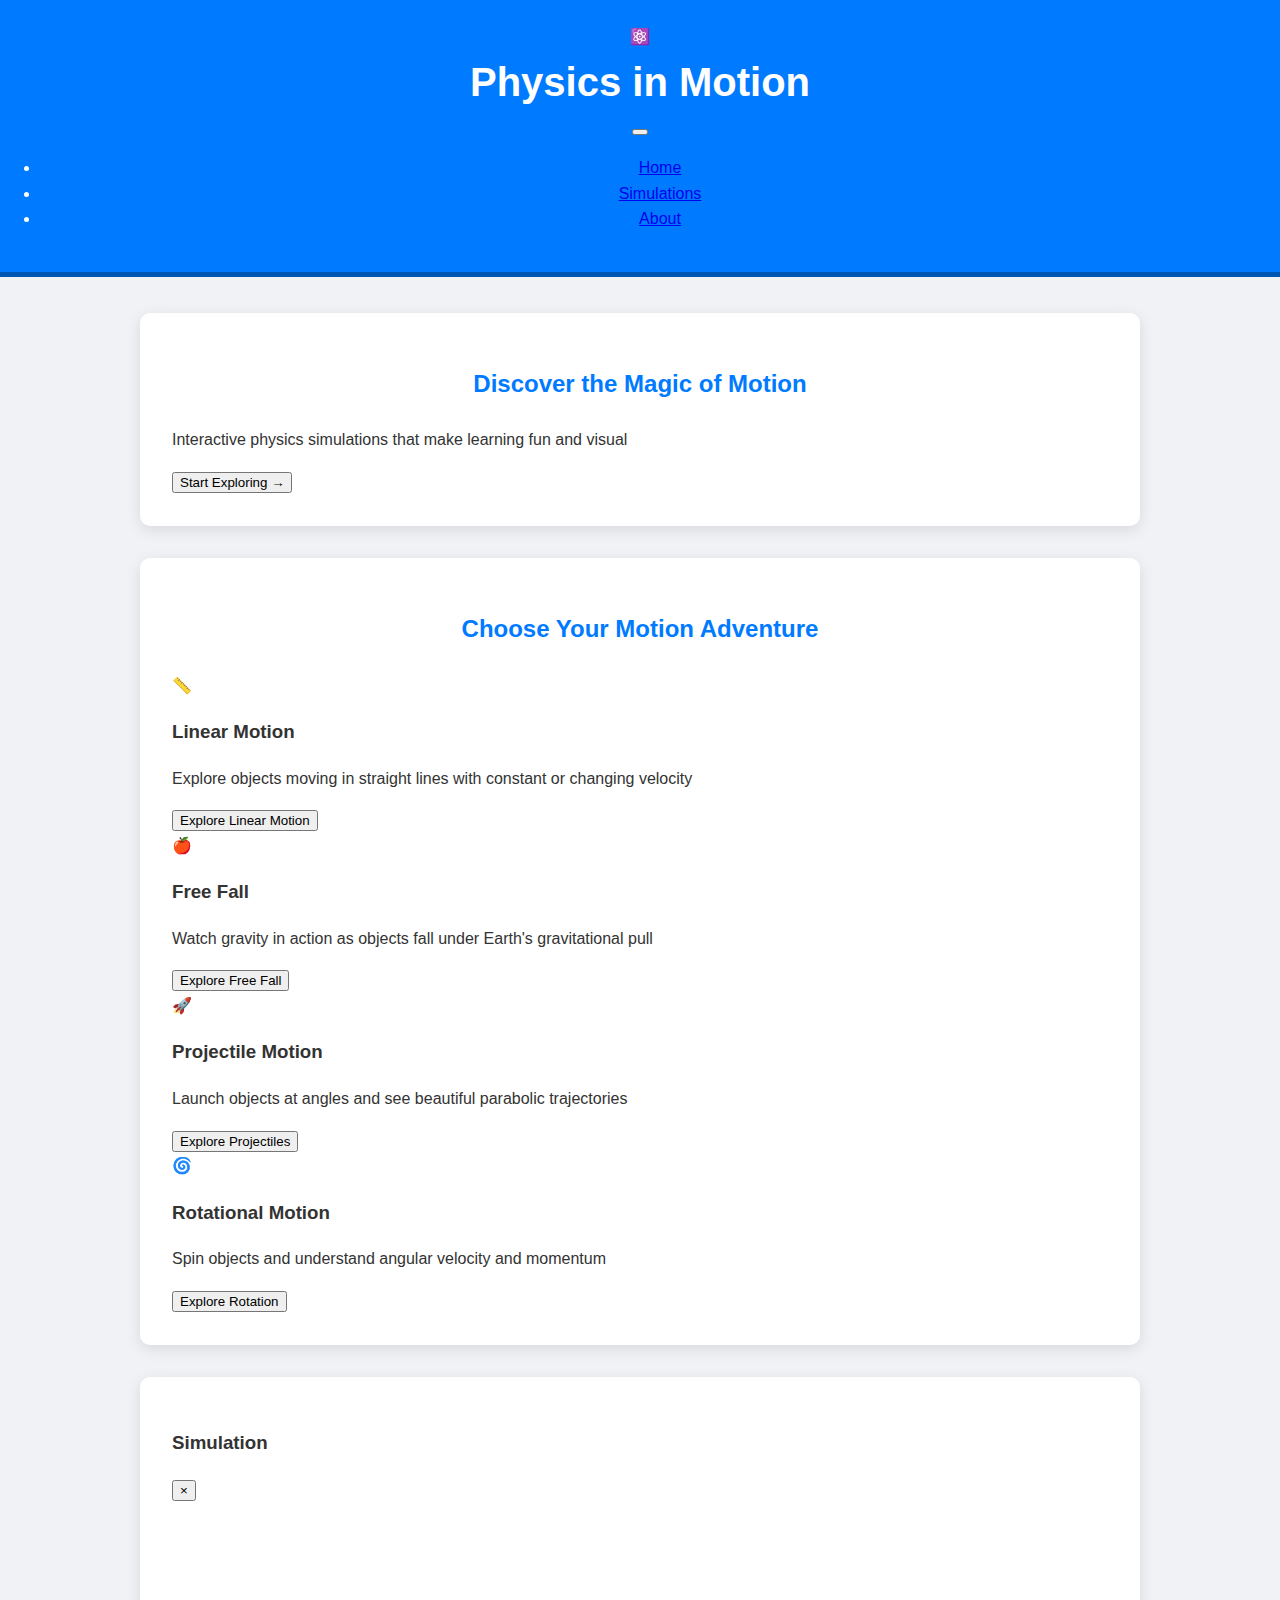
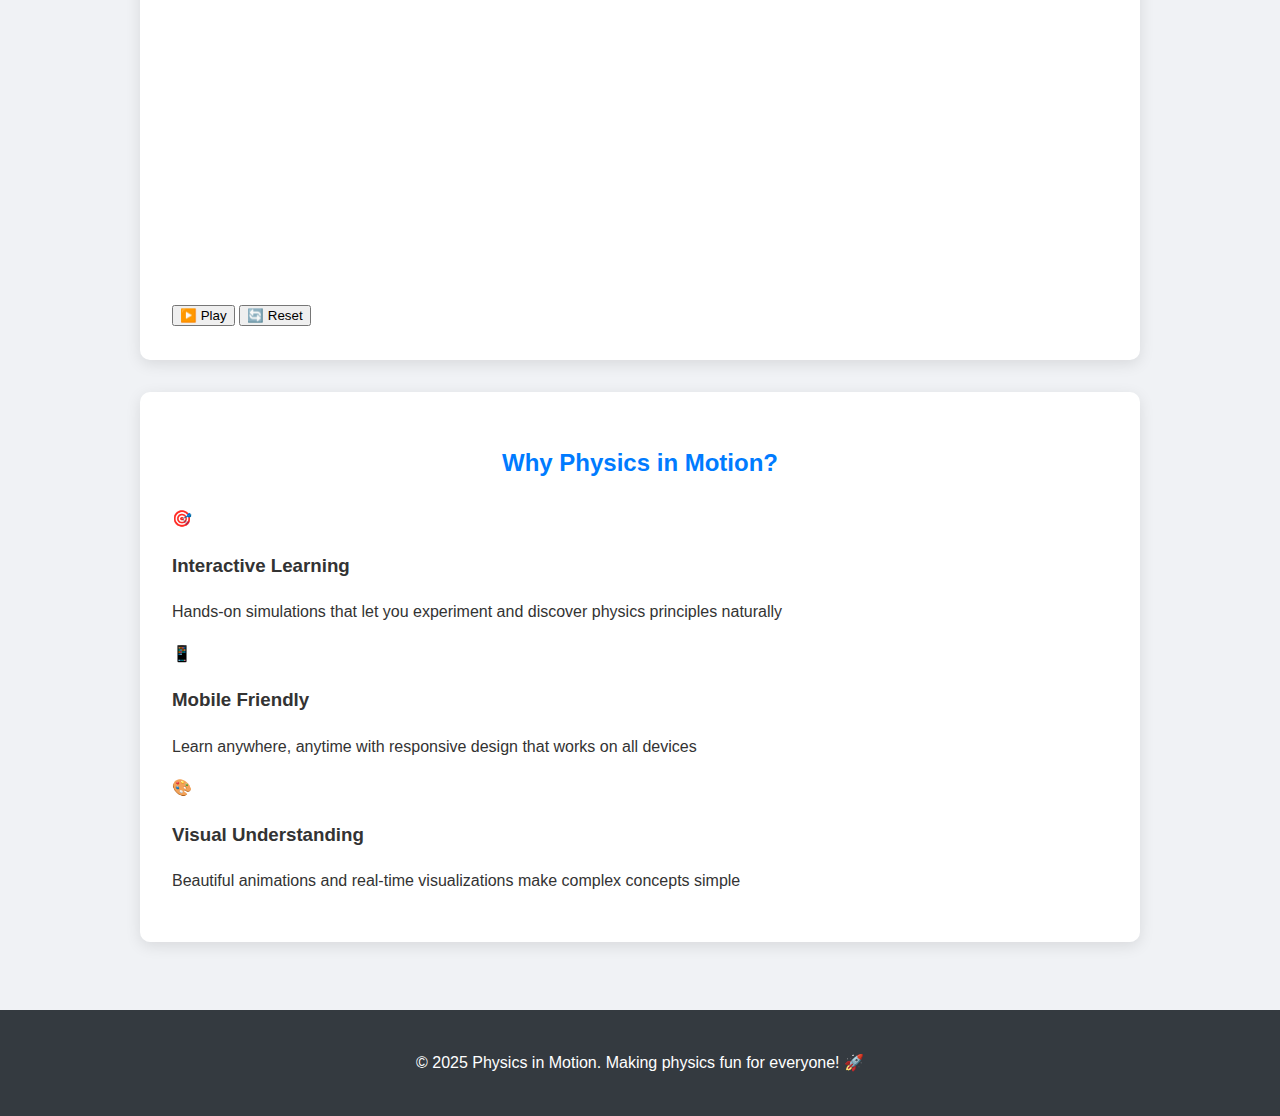
<file: index.html>
<!DOCTYPE html>
<html lang="en">
<head>
    <meta charset="UTF-8">
    <meta name="viewport" content="width=device-width, initial-scale=1.0">
    <title>Physics in Motion - Interactive Learning</title>
    <link rel="stylesheet" href="css/style.css">
    <link href="https://fonts.googleapis.com/css2?family=Orbitron:wght@400;700;900&family=Space+Grotesk:wght@300;400;500;600;700&display=swap" rel="stylesheet">
</head>
<body>
    <div class="cosmic-bg">
        <div class="stars"></div>
        <div class="floating-particles"></div>
    </div>

    <header class="header">
        <div class="container">
            <div class="logo">
                <div class="logo-icon">⚛️</div>
                <h1>Physics in Motion</h1>
            </div>
            <nav class="nav">
                <button class="nav-toggle" aria-label="Toggle navigation">
                    <span></span>
                    <span></span>
                    <span></span>
                </button>
                <ul class="nav-list">
                    <li><a href="#home" class="nav-link active">Home</a></li>
                    <li><a href="#simulations" class="nav-link">Simulations</a></li>
                    <li><a href="#about" class="nav-link">About</a></li>
                </ul>
            </nav>
        </div>
    </header>

    <main>
        <section id="home" class="hero">
            <div class="container">
                <div class="hero-content">
                    <h2 class="hero-title">Discover the Magic of Motion</h2>
                    <p class="hero-subtitle">Interactive physics simulations that make learning fun and visual</p>
                    <button class="cta-button" onclick="scrollToSimulations()">
                        Start Exploring
                        <span class="button-arrow">→</span>
                    </button>
                </div>
                <div class="hero-visual">
                    <div class="orbit-container">
                        <div class="central-object"></div>
                        <div class="orbit orbit-1">
                            <div class="orbiting-object"></div>
                        </div>
                        <div class="orbit orbit-2">
                            <div class="orbiting-object"></div>
                        </div>
                        <div class="orbit orbit-3">
                            <div class="orbiting-object"></div>
                        </div>
                    </div>
                </div>
            </div>
        </section>

        <section id="simulations" class="simulations">
            <div class="container">
                <h2 class="section-title">Choose Your Motion Adventure</h2>
                <div class="simulation-grid">
                    
                    <div class="simulation-card" data-type="linear">
                        <div class="card-icon">📏</div>
                        <h3>Linear Motion</h3>
                        <p>Explore objects moving in straight lines with constant or changing velocity</p>
                        <div class="card-preview">
                            <div class="linear-preview">
                                <div class="moving-dot"></div>
                                <div class="motion-line"></div>
                            </div>
                        </div>
                        <button class="card-button">Explore Linear Motion</button>
                    </div>

                    <div class="simulation-card" data-type="freefall">
                        <div class="card-icon">🍎</div>
                        <h3>Free Fall</h3>
                        <p>Watch gravity in action as objects fall under Earth's gravitational pull</p>
                        <div class="card-preview">
                            <div class="freefall-preview">
                                <div class="falling-object"></div>
                                <div class="ground-line"></div>
                            </div>
                        </div>
                        <button class="card-button">Explore Free Fall</button>
                    </div>

                    <div class="simulation-card" data-type="projectile">
                        <div class="card-icon">🚀</div>
                        <h3>Projectile Motion</h3>
                        <p>Launch objects at angles and see beautiful parabolic trajectories</p>
                        <div class="card-preview">
                            <div class="projectile-preview">
                                <div class="projectile-object"></div>
                                <div class="trajectory-path"></div>
                            </div>
                        </div>
                        <button class="card-button">Explore Projectiles</button>
                    </div>

                    <div class="simulation-card" data-type="rotational">
                        <div class="card-icon">🌀</div>
                        <h3>Rotational Motion</h3>
                        <p>Spin objects and understand angular velocity and momentum</p>
                        <div class="card-preview">
                            <div class="rotational-preview">
                                <div class="spinning-object"></div>
                                <div class="rotation-indicator"></div>
                            </div>
                        </div>
                        <button class="card-button">Explore Rotation</button>
                    </div>
                </div>
            </div>
        </section>

        <section class="simulation-viewer" id="simulationViewer">
            <div class="viewer-header">
                <h3 id="viewerTitle">Simulation</h3>
                <button class="close-viewer" onclick="closeSimulation()">×</button>
            </div>
            <div class="viewer-content">
                <div class="canvas-container">
                    <canvas id="simulationCanvas" width="800" height="400"></canvas>
                </div>
                <div class="controls-panel">
                    <div class="control-group" id="controlsContainer">
                        <!-- Controls will be dynamically added based on simulation type -->
                    </div>
                    <div class="action-buttons">
                        <button id="playPauseBtn" class="action-btn">▶️ Play</button>
                        <button id="resetBtn" class="action-btn">🔄 Reset</button>
                    </div>
                </div>
            </div>
        </section>

        <section id="about" class="about">
            <div class="container">
                <h2 class="section-title">Why Physics in Motion?</h2>
                <div class="features-grid">
                    <div class="feature-card">
                        <div class="feature-icon">🎯</div>
                        <h3>Interactive Learning</h3>
                        <p>Hands-on simulations that let you experiment and discover physics principles naturally</p>
                    </div>
                    <div class="feature-card">
                        <div class="feature-icon">📱</div>
                        <h3>Mobile Friendly</h3>
                        <p>Learn anywhere, anytime with responsive design that works on all devices</p>
                    </div>
                    <div class="feature-card">
                        <div class="feature-icon">🎨</div>
                        <h3>Visual Understanding</h3>
                        <p>Beautiful animations and real-time visualizations make complex concepts simple</p>
                    </div>
                </div>
            </div>
        </section>
    </main>

    <footer class="footer">
        <div class="container">
            <p>&copy; 2025 Physics in Motion. Making physics fun for everyone! 🚀</p>
        </div>
    </footer>

    <script src="js/main.js"></script>
    <script src="js/linear-motion.js"></script>
    <script src="js/free-fall.js"></script>
    <script src="js/projectile-motion.js"></script>
    <script src="js/rotational-motion.js"></script>
</body>
</html>
</file>
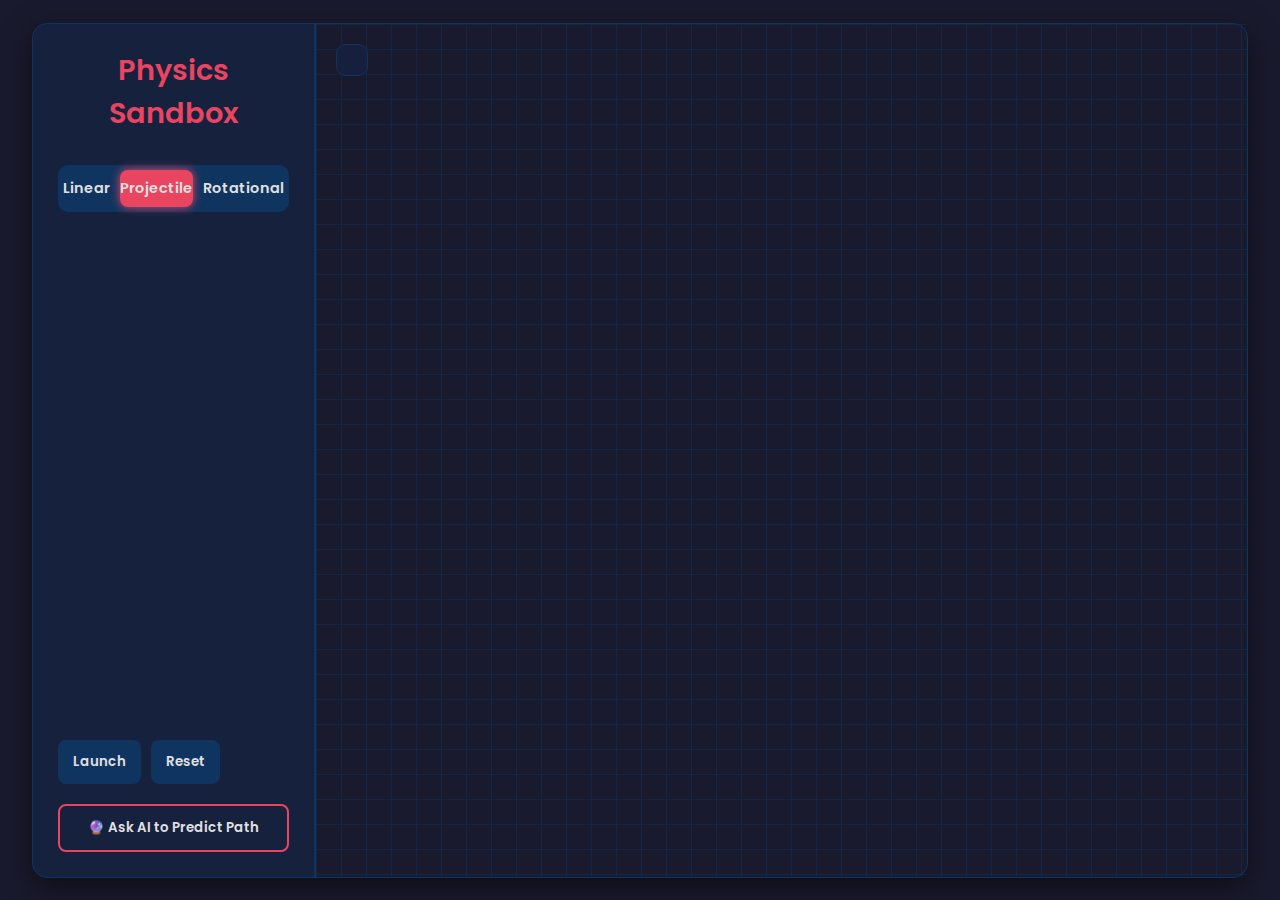
<file: Index.html>
<!DOCTYPE html>
<html lang="en">
<head>
    <meta charset="UTF-8">
    <meta name="viewport" content="width=device-width, initial-scale=1.0">
    <title>AI-Augmented Physics Sandbox</title>
    <link rel="preconnect" href="https://fonts.googleapis.com">
    <link rel="preconnect" href="https://fonts.gstatic.com" crossorigin>
    <link href="https://fonts.googleapis.com/css2?family=Poppins:wght@300;400;600&family=Roboto+Mono:wght@400;700&display=swap" rel="stylesheet">
    <style>
        :root {
            --bg-color: #1a1a2e;
            --sidebar-color: #16213e;
            --primary-color: #0f3460;
            --accent-color: #e94560;
            --font-color: #e0e0e0;
            --glow-color: #53a8b6;
        }

        * {
            box-sizing: border-box;
            margin: 0;
            padding: 0;
        }

        body {
            font-family: 'Poppins', sans-serif;
            background-color: var(--bg-color);
            color: var(--font-color);
            display: flex;
            justify-content: center;
            align-items: center;
            height: 100vh;
            overflow: hidden;
        }

        .container {
            display: flex;
            width: 95vw;
            height: 95vh;
            background-color: var(--sidebar-color);
            border-radius: 15px;
            box-shadow: 0 10px 30px rgba(0, 0, 0, 0.5);
            border: 1px solid var(--primary-color);
        }

        .sidebar {
            width: 320px;
            padding: 25px;
            border-right: 2px solid var(--primary-color);
            display: flex;
            flex-direction: column;
            gap: 20px;
        }

        .sidebar h1 {
            font-size: 1.8rem;
            color: var(--accent-color);
            text-align: center;
            margin-bottom: 10px;
            font-weight: 600;
        }

        .sim-selector {
            display: grid;
            grid-template-columns: 1fr 1fr 1fr;
            gap: 10px;
            background-color: var(--primary-color);
            padding: 5px;
            border-radius: 10px;
        }

        .sim-selector button {
            background-color: transparent;
            font-size: 0.9rem;
            padding: 8px 0;
        }

        .sim-selector button:hover {
            background-color: rgba(255, 255, 255, 0.1);
        }
        
        .sim-selector button.active {
            background-color: var(--accent-color);
            box-shadow: 0 0 10px var(--accent-color);
        }

        #controls-panel {
            flex-grow: 1;
            display: flex;
            flex-direction: column;
            gap: 15px;
        }

        .control-group {
            display: flex;
            flex-direction: column;
        }

        .control-group label {
            margin-bottom: 8px;
            font-size: 0.9rem;
        }
        
        .control-group span {
            font-family: 'Roboto Mono', monospace;
            color: var(--glow-color);
            font-weight: 700;
        }

        input[type="range"] {
            -webkit-appearance: none;
            width: 100%;
            height: 8px;
            background: var(--primary-color);
            border-radius: 5px;
            outline: none;
            opacity: 0.7;
            transition: opacity .2s;
        }

        input[type="range"]:hover {
            opacity: 1;
        }

        input[type="range"]::-webkit-slider-thumb {
            -webkit-appearance: none;
            appearance: none;
            width: 20px;
            height: 20px;
            background: var(--accent-color);
            cursor: pointer;
            border-radius: 50%;
            border: 2px solid var(--sidebar-color);
        }

        button {
            padding: 12px 15px;
            border: none;
            border-radius: 8px;
            background-color: var(--primary-color);
            color: var(--font-color);
            font-family: 'Poppins', sans-serif;
            font-weight: 600;
            cursor: pointer;
            transition: background-color 0.3s, transform 0.1s;
        }
        
        button:active {
            transform: scale(0.98);
        }

        button:hover {
            background-color: var(--accent-color);
        }
        
        button#ai-predict-btn {
            background-color: transparent;
            border: 2px solid var(--accent-color);
            margin-top: auto;
        }

        button#ai-predict-btn:hover {
            background-color: var(--accent-color);
            color: white;
        }

        .main-content {
            flex-grow: 1;
            position: relative;
            background-color: var(--bg-color);
            border-radius: 0 15px 15px 0;
        }

        #physics-canvas {
            display: block;
            width: 100%;
            height: 100%;
            background-image: 
                linear-gradient(rgba(15, 52, 96, 0.4) 1px, transparent 1px),
                linear-gradient(90deg, rgba(15, 52, 96, 0.4) 1px, transparent 1px);
            background-size: 25px 25px;
        }
        
        #info-overlay {
            position: absolute;
            top: 20px;
            left: 20px;
            font-family: 'Roboto Mono', monospace;
            background: rgba(22, 33, 62, 0.85);
            padding: 15px;
            border-radius: 10px;
            border: 1px solid var(--primary-color);
            pointer-events: none;
            font-size: 0.9rem;
            line-height: 1.6;
            backdrop-filter: blur(5px);
        }
    </style>
</head>
<body>
    <div class="container">
        <aside class="sidebar">
            <h1>Physics Sandbox</h1>
            <div class="sim-selector">
                <button id="btn-linear" class="sim-btn">Linear</button>
                <button id="btn-projectile" class="sim-btn active">Projectile</button>
                <button id="btn-rotational" class="sim-btn">Rotational</button>
            </div>
            <div id="controls-panel"></div>
            <div class="action-buttons" style="display: flex; gap: 10px;">
                <button id="launch-btn">Launch</button>
                <button id="reset-btn">Reset</button>
            </div>
             <button id="ai-predict-btn" title="AI predicts the path based on current settings">🔮 Ask AI to Predict Path</button>
        </aside>
        <main class="main-content">
            <canvas id="physics-canvas"></canvas>
            <div id="info-overlay"></div>
        </main>
    </div>

    <script>
        // --- All JavaScript logic from the previous version goes here ---
        // It remains unchanged as the improvements were primarily in the CSS.
        // For completeness, I'll paste it again.
        const canvas = document.getElementById('physics-canvas');
        const ctx = canvas.getContext('2d');
        const controlsPanel = document.getElementById('controls-panel');
        const infoOverlay = document.getElementById('info-overlay');

        let currentSim = 'projectile';
        let simulationRunning = false;
        let animationFrameId;

        let particle, rotatingBox, projectileTrail, predictedPath;

        function resizeCanvas() {
            const container = canvas.parentElement;
            canvas.width = container.clientWidth;
            canvas.height = container.clientHeight;
        }
        
        function toRadians(degrees) {
            return degrees * (Math.PI / 180);
        }

        function setupControls(simType) {
            controlsPanel.innerHTML = '';
            document.querySelectorAll('.sim-btn').forEach(b => b.classList.remove('active'));
            document.getElementById(`btn-${simType}`).classList.add('active');
            
            const aiButton = document.getElementById('ai-predict-btn');

            switch (simType) {
                case 'linear':
                    aiButton.style.display = 'none';
                    controlsPanel.innerHTML = `
                        <div class="control-group">
                            <label for="velocityX">Velocity X: <span id="velocityX-val">5</span> px/s</label>
                            <input type="range" id="velocityX" min="-10" max="10" value="5" step="0.5">
                        </div>
                    `;
                    break;
                case 'projectile':
                    aiButton.style.display = 'block';
                    controlsPanel.innerHTML = `
                        <div class="control-group">
                            <label for="velocity">Initial Velocity: <span id="velocity-val">70</span> m/s</label>
                            <input type="range" id="velocity" min="10" max="150" value="70" step="1">
                        </div>
                        <div class="control-group">
                            <label for="angle">Launch Angle: <span id="angle-val">45</span>°</label>
                            <input type="range" id="angle" min="0" max="90" value="45" step="1">
                        </div>
                        <div class="control-group">
                            <label for="gravity">Gravity: <span id="gravity-val">9.8</span> m/s²</label>
                            <input type="range" id="gravity" min="1" max="25" value="9.8" step="0.1">
                        </div>
                    `;
                    break;
                case 'rotational':
                    aiButton.style.display = 'none';
                    controlsPanel.innerHTML = `
                        <div class="control-group">
                            <label for="angularVel">Angular Velocity: <span id="angularVel-val">2</span> °/s</label>
                            <input type="range" id="angularVel" min="-10" max="10" value="2" step="0.1">
                        </div>
                    `;
                    break;
            }
            addControlListeners(simType);
            resetSimulation();
        }

        function addControlListeners(simType) {
            switch (simType) {
                case 'linear':
                    document.getElementById('velocityX').addEventListener('input', e => {
                        document.getElementById('velocityX-val').textContent = e.target.value;
                        resetSimulation();
                    });
                    break;
                case 'projectile':
                    ['velocity', 'angle', 'gravity'].forEach(id => {
                        document.getElementById(id).addEventListener('input', e => {
                            document.getElementById(`${id}-val`).textContent = e.target.value;
                            resetSimulation();
                        });
                    });
                    break;
                case 'rotational':
                     document.getElementById('angularVel').addEventListener('input', e => {
                        document.getElementById('angularVel-val').textContent = e.target.value;
                        resetSimulation();
                    });
                    break;
            }
        }
        
        function resetSimulation() {
            simulationRunning = false;
            cancelAnimationFrame(animationFrameId);
            predictedPath = [];
            projectileTrail = [];

            switch (currentSim) {
                case 'linear':
                    particle = { x: 50, y: canvas.height / 2, radius: 10, vx: parseFloat(document.getElementById('velocityX').value) };
                    break;
                case 'projectile':
                    const v = parseFloat(document.getElementById('velocity').value);
                    const angle = toRadians(parseFloat(document.getElementById('angle').value));
                    particle = {
                        x: 50, y: canvas.height - 50, radius: 8,
                        vx: v * Math.cos(angle),
                        vy: -v * Math.sin(angle),
                        g: parseFloat(document.getElementById('gravity').value) / 60
                    };
                    break;
                case 'rotational':
                    rotatingBox = { x: canvas.width / 2, y: canvas.height / 2, w: 80, h: 50, angle: 0, v_angle: toRadians(parseFloat(document.getElementById('angularVel').value)) / 60 };
                    break;
            }
            draw();
        }
        
        function draw() {
            ctx.clearRect(0, 0, canvas.width, canvas.height);
            switch (currentSim) {
                case 'linear':
                    drawLinear();
                    updateInfoOverlayLinear();
                    break;
                case 'projectile':
                    drawProjectileTrail();
                    drawParticle();
                    drawPrediction();
                    updateInfoOverlayProjectile();
                    break;
                case 'rotational':
                    drawRotational();
                    updateInfoOverlayRotational();
                    break;
            }
        }
        
        function drawParticle() {
            ctx.beginPath();
            ctx.arc(particle.x, particle.y, particle.radius, 0, Math.PI * 2);
            ctx.fillStyle = var(--accent-color);
            ctx.shadowColor = var(--glow-color);
            ctx.shadowBlur = 15;
            ctx.fill();
            ctx.shadowBlur = 0;
        }

        function drawProjectileTrail() {
            for (let i = 0; i < projectileTrail.length; i++) {
                const p = projectileTrail[i];
                const alpha = i / projectileTrail.length;
                ctx.beginPath();
                ctx.arc(p.x, p.y, (p.radius / 2) * alpha, 0, Math.PI * 2);
                ctx.fillStyle = `rgba(83, 168, 182, ${alpha * 0.5})`;
                ctx.fill();
            }
        }

        function drawLinear() {
            drawParticle();
        }

        function drawRotational() {
            ctx.save();
            ctx.translate(rotatingBox.x, rotatingBox.y);
            ctx.rotate(rotatingBox.angle);
            ctx.fillStyle = var(--accent-color);
            ctx.fillRect(-rotatingBox.w / 2, -rotatingBox.h / 2, rotatingBox.w, rotatingBox.h);
            ctx.restore();
        }

        function drawPrediction() {
            if (predictedPath.length === 0) return;
            ctx.save();
            ctx.setLineDash([5, 10]);
            ctx.strokeStyle = 'rgba(233, 69, 96, 0.7)';
            ctx.lineWidth = 3;
            ctx.beginPath();
            ctx.moveTo(predictedPath[0].x, predictedPath[0].y);
            for (let i = 1; i < predictedPath.length; i++) {
                ctx.lineTo(predictedPath[i].x, predictedPath[i].y);
            }
            ctx.stroke();
            ctx.restore();
        }
        
        function updateInfoOverlayLinear() {
            infoOverlay.innerHTML = `<span>Type:</span> Linear<br><span>Position X:</span> ${particle.x.toFixed(2)}<br><span>Velocity X:</span> ${particle.vx.toFixed(2)}`;
        }
        function updateInfoOverlayProjectile() {
            infoOverlay.innerHTML = `<span>Type:</span> Projectile<br><span>Position:</span> (${particle.x.toFixed(1)}, ${(canvas.height - particle.y).toFixed(1)})<br><span>Velocity:</span> (${particle.vx.toFixed(1)}, ${(-particle.vy).toFixed(1)})`;
        }
        function updateInfoOverlayRotational() {
            infoOverlay.innerHTML = `<span>Type:</span> Rotational<br><span>Angle:</span> ${(rotatingBox.angle * (180 / Math.PI)).toFixed(1)}°`;
        }

        function update() {
            if (!simulationRunning) return;
            switch (currentSim) {
                case 'linear':
                    particle.x += particle.vx;
                    if (particle.x > canvas.width + particle.radius || particle.x < -particle.radius) simulationRunning = false;
                    break;
                case 'projectile':
                    projectileTrail.push({ x: particle.x, y: particle.y, radius: particle.radius });
                    if (projectileTrail.length > 150) projectileTrail.shift();
                    
                    particle.vy += particle.g;
                    particle.x += particle.vx;
                    particle.y += particle.vy;

                    if (particle.y > canvas.height + particle.radius) {
                        simulationRunning = false;
                    }
                    break;
                case 'rotational':
                    rotatingBox.angle += rotatingBox.v_angle;
                    break;
            }
        }
        
        function predictPath() {
            if (currentSim !== 'projectile') return;
            let tempParticle = { ...particle };
            predictedPath = [];
            while(tempParticle.y < canvas.height + tempParticle.radius * 5) { // Predict a bit past the screen bottom
                predictedPath.push({ x: tempParticle.x, y: tempParticle.y });
                tempParticle.vy += tempParticle.g;
                tempParticle.x += tempParticle.vx;
                tempParticle.y += tempParticle.vy;
                 if (tempParticle.x > canvas.width || predictedPath.length > 500) break;
            }
            draw();
        }

        function animate() {
            update();
            draw();
            animationFrameId = requestAnimationFrame(animate);
        }

        document.getElementById('launch-btn').addEventListener('click', () => {
            if (!simulationRunning) {
                resetSimulation();
                simulationRunning = true;
            }
        });
        
        document.getElementById('reset-btn').addEventListener('click', resetSimulation);
        
        document.querySelectorAll('.sim-btn').forEach(button => {
            button.addEventListener('click', () => {
                currentSim = button.id.split('-')[1];
                setupControls(currentSim);
            });
        });
        
        document.getElementById('ai-predict-btn').addEventListener('click', predictPath);

        window.addEventListener('resize', () => {
            resizeCanvas();
            resetSimulation();
        });

        resizeCanvas();
        setupControls('projectile');
        animate();
    </script>
</body>
</html>
</file>
<file: css/style.css>
/* General Body Styles */
body {
    font-family: Arial, sans-serif;
    line-height: 1.6;
    margin: 0;
    padding: 0;
    background: #f0f2f5;
    color: #333;
}

/* Header */
header {
    background: #007BFF;
    color: #fff;
    padding: 1.5rem 0;
    text-align: center;
    border-bottom: 5px solid #0056b3;
}

header h1 {
    margin: 0;
    font-size: 2.5em;
}

/* Main Content */
main {
    padding: 1rem;
    max-width: 1000px;
    margin: 20px auto;
}

section {
    background: #fff;
    margin-bottom: 2rem;
    padding: 2rem;
    border-radius: 10px;
    box-shadow: 0 4px 15px rgba(0,0,0,0.1);
}

h2 {
    text-align: center;
    color: #007BFF;
    margin-bottom: 1.5rem;
}

/* Simulation Containers */
.simulation-container {
    width: 100%;
    height: 350px;
    background: #eef5ff;
    margin-bottom: 1.5rem;
    border: 2px dashed #007BFF;
    border-radius: 8px;
    overflow: hidden;
}

canvas {
    display: block;
    width: 100%;
    height: 100%;
}

/* Controls */
.controls {
    text-align: center;
}

.controls label {
    display: block;
    margin-bottom: 0.8rem;
    font-weight: bold;
}

.controls input[type="range"] {
    width: 70%;
    max-width: 350px;
    cursor: pointer;
}

.controls button {
    background: #28a745;
    color: #fff;
    border: none;
    padding: 12px 25px;
    cursor: pointer;
    border-radius: 5px;
    font-size: 1.1rem;
    margin-top: 1rem;
    transition: background-color 0.3s;
}

.controls button:hover {
    background: #218838;
}

/* Footer */
footer {
    text-align: center;
    padding: 1.5rem 0;
    background: #343a40;
    color: #fff;
    position: relative;
    bottom: 0;
    width: 100%;
}

/* Mobile Friendliness */
@media(max-width: 768px) {
    header h1 {
        font-size: 2em;
    }
    .controls input[type="range"] {
        width: 90%;
    }
    section {
        padding: 1.5rem;
    }
}
</file>
